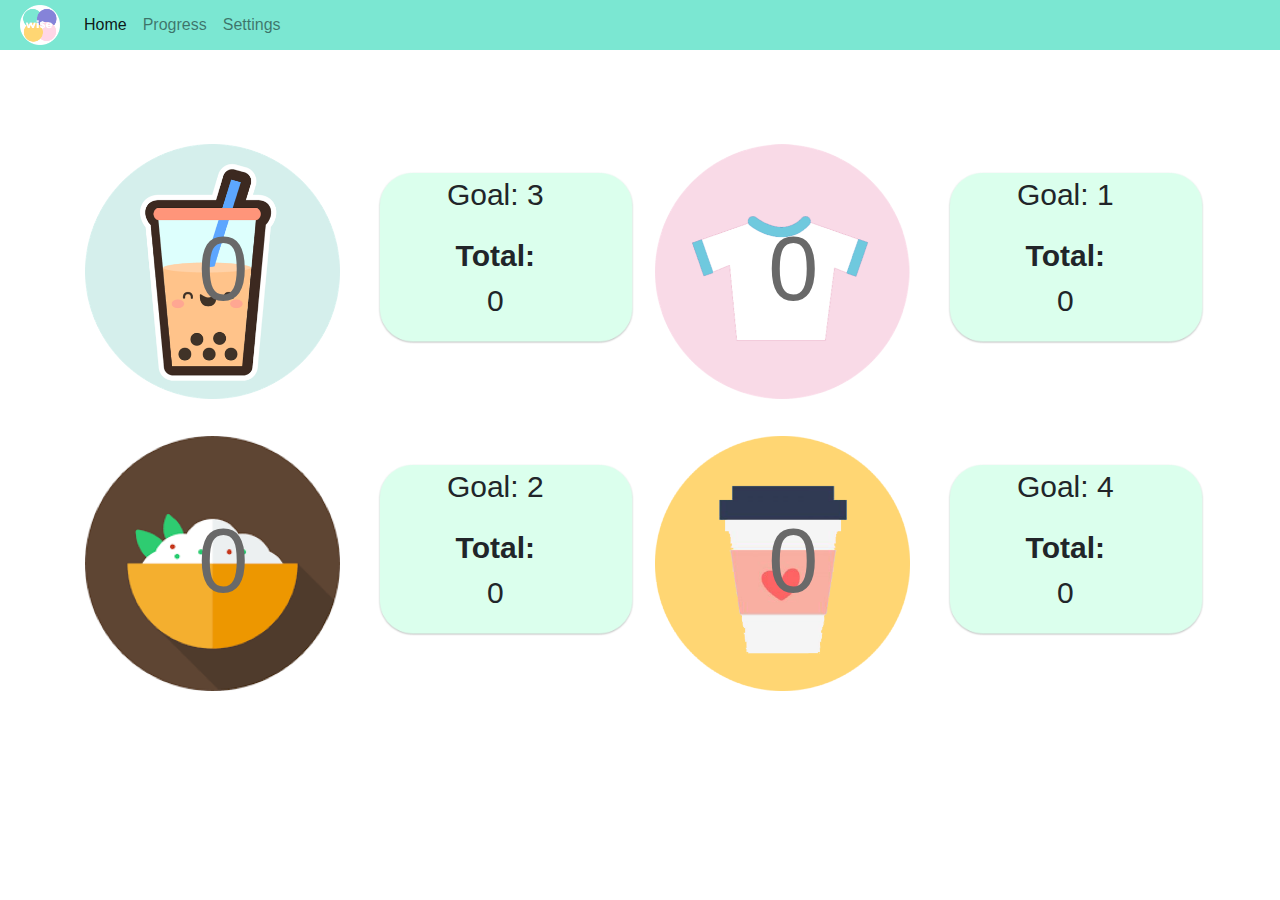
<file: index.html>
<!DOCTYPE html>
<html>
    <head>
        <title> </title>
        <link rel="stylesheet" href="style.css">
        <link rel="stylesheet" href="https://stackpath.bootstrapcdn.com/bootstrap/4.3.1/css/bootstrap.min.css" integrity="sha384-ggOyR0iXCbMQv3Xipma34MD+dH/1fQ784/j6cY/iJTQUOhcWr7x9JvoRxT2MZw1T" crossorigin="anonymous">
        <script src="https://stackpath.bootstrapcdn.com/bootstrap/4.3.1/js/bootstrap.min.js"></script>
        <script src="script.js"></script>
        <script src="https://code.jquery.com/jquery-3.3.1.slim.min.js"></script>
        <link rel="stylesheet" href="https://stackpath.bootstrapcdn.com/font-awesome/4.7.0/css/font-awesome.min.css">
        </script>

    </head>
    <body>
            <nav class="navbar navbar-expand-lg navbar-light">
                    <a class="navbar-brand" href="#"> <img src="images\logo.png" ></a>
                    <button class="navbar-toggler" type="button" data-toggle="collapse" data-target="#navbarNav" aria-controls="navbarNav" aria-expanded="false" aria-label="Toggle navigation">
                      <span class="navbar-toggler-icon"></span>
                    </button>
                    <div class="collapse navbar-collapse" id="navbarNav">
                      <ul class="navbar-nav">
                        <li class="nav-item active">
                          <a class="nav-link" href="#">Home <span class="sr-only">(current)</span></a>
                        </li>
                        <li class="nav-item">
                          <a class="nav-link" href="progress.html">Progress</a>
                        </li>
                        <li class="nav-item">
                          <a class="nav-link" href="#">Settings</a>

                        </li>
                
                      </ul>
                    </div>
                  </nav>
            <div class="container">
                    <div class="row text-center"> 
                     
            
                        <div class="col-md-3">
             <input type="image" img src="images/boba1.png" class="icon-img" id="icon1" onClick="add('amount1','spent1', 5.50);" />  
            <p class= "amount" id="amount1"> 0 </p>
                    </div>
                    <div class="col-md-3">
                            <img src="images/rectangle.png" class="rect-img">
                            <div class="stats">
                                <p> Goal: 3</p>
                                <b>Total:</b><p id="spent1">0</p>
                            </div>
                        </div>
            
                    <div class="col-md-3">
             <input type="image" img src="images/clothes1.png" class="icon-img" id="icon2" onClick="add('amount2','spent2', 25);"  />  
             <p class= "amount" id="amount2"> 0 </p>
                     </div>
                     <div class="col-md-3">
                            <img src="images/rectangle.png" class="rect-img">
                            <div class="stats">
                                <p> Goal: 1</p>
                                <b>Total:</b><p id="spent2">0</p>
                            </div>
                    </div>
                </div>
                    
            <div class="row text-center"> 
                <div class="col-md-3">
                    <input type="image" img src="images/meals1.png" class="icon-img" id="icon3" onClick="add('amount3','spent3', 15);"  />  
                    <p class= "amount" id="amount3"> 0 </p>
                </div>
                <div class="col-md-3">
                        <img src="images/rectangle.png" class="rect-img">
                        <div class="stats">
                            <p> Goal: 2</p>
                            <b>Total:</b><p id="spent3">0</p>
                        </div>
                        </div>
            
            <div class="col-md-3">
             <input type="image" img src="images/coffee.png" class="icon-img" id="icon4" onClick="add('amount4','spent4', 3);" />  
             <p class= "amount" id="amount4"> 0 </p>
                    </div>
                    <div class="col-md-3">
                        <img src="images/rectangle.png" class="rect-img">
                        <div class="stats">
                            <p> Goal: 4</p>
                            <b>Total:</b><p id="spent4">0</p>
                        </div>
                    </div>
                    </div>
            </div>
        
    
        </body>


    </body>
</html>
</file>
<file: style.css>
.navbar
{
    background-color: #7BE7D2;
    padding: 0 !important;
    border: 10px black;
}
.container{
    margin-top: 5%;
}
.navbar-brand img
{
    height: 40px;
    padding-left: 20px;
}
.icon-img{
    width: 100%;
    margin-top: 30px;
}
.amount{
    z-index: 999;
    font-size: 90px;
    color:#696969;
    top: 30%;
    position: absolute;
    left: 45%;
}
.rect-img{
    position: absolute;
    width: 90%;
    margin-left: -120px;
    top: 20%;
    z-index: -1;
}
.stats{
    position: absolute;
    width: 130%;
    margin-left: -60px;
    top: 20%;
    font-size: 30px;

}
</file>
